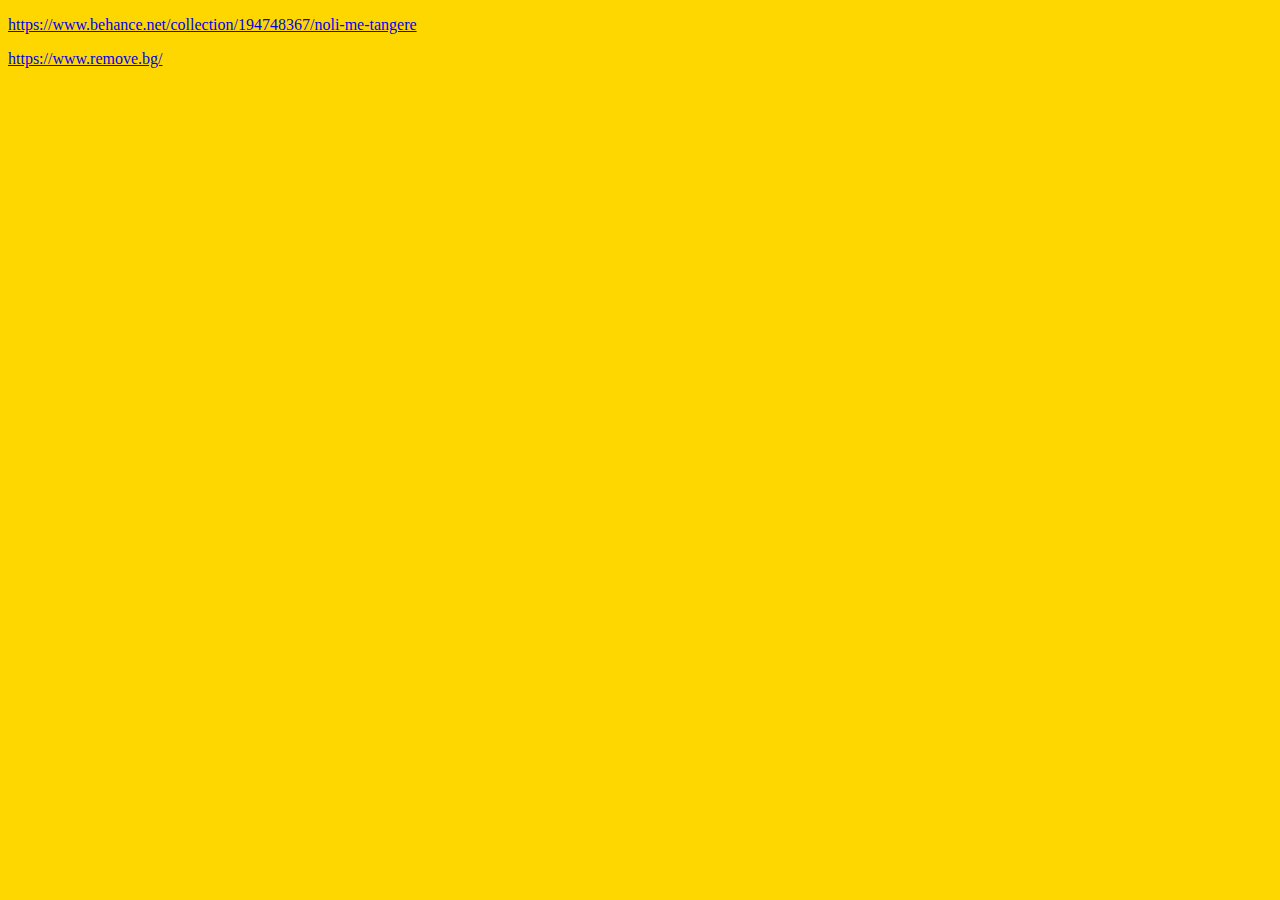
<file: reference tikwani.html>
<!DOCTYPE html>
<html>
<head>
<link rel="stylesheet" type="text/css" href="ICT9RUBY_Q1Project_Tikwani_Viren.css">
	<title>References </title>

</head>
<body>

<p><a href="https://www.behance.net/collection/194748367/noli-me-tangere"> https://www.behance.net/collection/194748367/noli-me-tangere </a> </p>
<p><a href="https://www.remove.bg/"> https://www.remove.bg/ </a> </p>






</body>
</html>
</file>
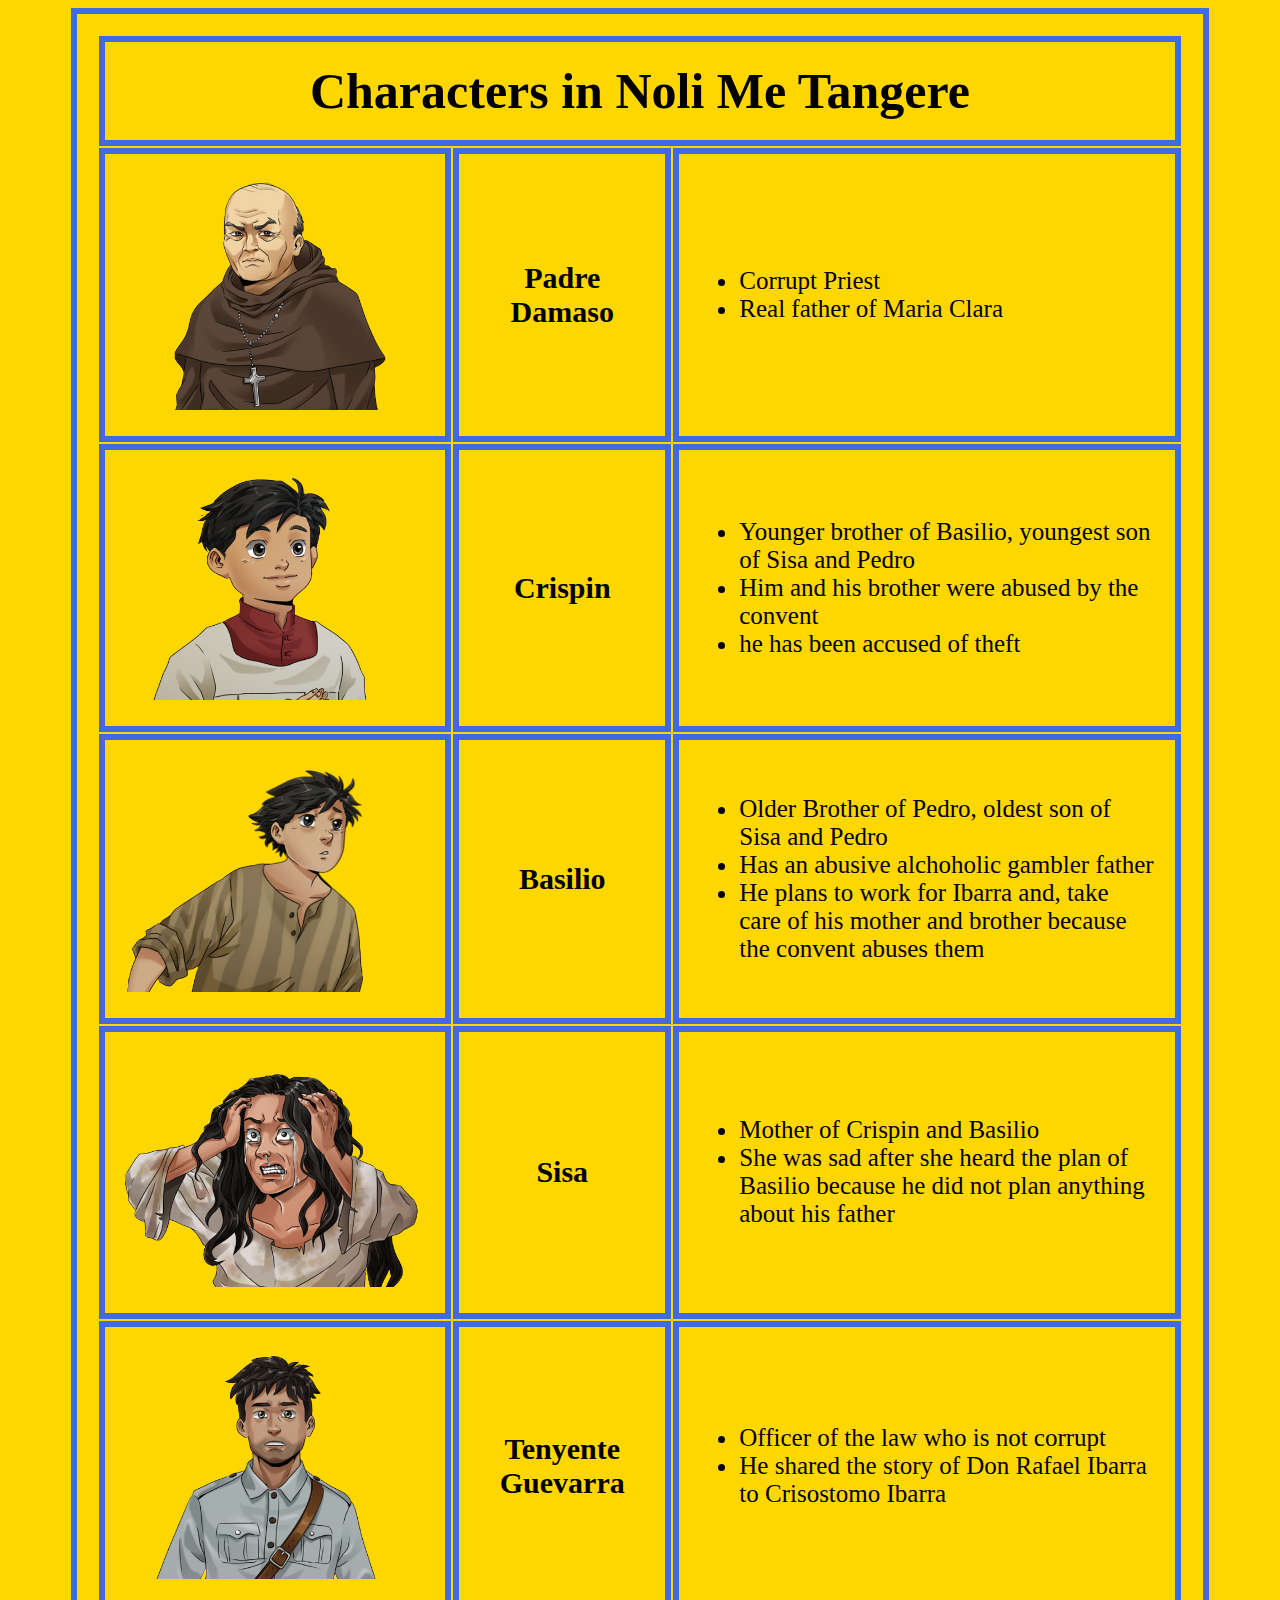
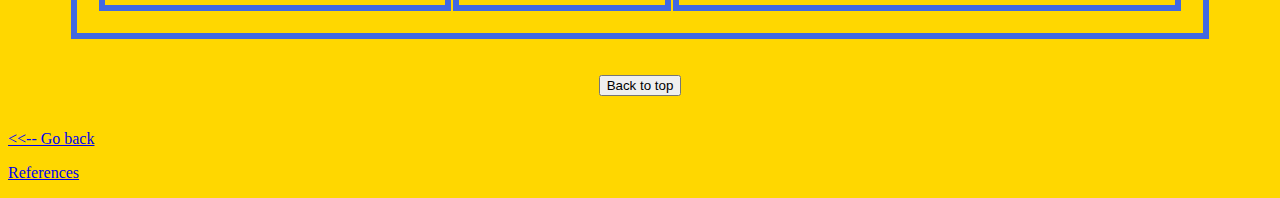
<file: STA ANA_ICT9Ruby_Q1Project_p2_Tikwani Viren.html>
<!DOCTYPE html> 
	<html>

	<head>
		<link rel="stylesheet" type="text/css" href="ICT9RUBY_Q1Project_Tikwani_Viren.css">
		<title>Characters in Noli Me Tangere</title>
	</head>

	<!-- Body starts here -->
	<Body>
	<!-- Table starts here -->

			<table>	
				<tr> <th class="main" colspan="5" id="top">Characters in Noli Me Tangere</th></tr>
				
			
				<tr>					
					<td><img src="damaso.png" alt="Idk why..." width="300"></td> <th>Padre Damaso</th><td><ul><li>Corrupt Priest</li><li>Real father of Maria Clara</li></ul></td>
				</tr>	
				<tr>					
					<td><img src="crispin.png" alt="Idk why..." width="300"></td> <th>Crispin</th>	<td><ul><li>Younger brother of Basilio, youngest son of Sisa and Pedro</li><li>Him and his brother were abused by the convent</li><li>he has been accused of theft</li></ul></td>
				</tr>	
				<tr>					
					<td><img src="basilio.png" alt="Idk why..." width="300"></td> <th>Basilio</th>	<td><ul><li>Older Brother of Pedro, oldest son of Sisa and Pedro</li><li>Has an abusive alchoholic gambler father</li><li>He plans to work for Ibarra and, take care of his mother and brother because the convent abuses them</li></ul></td>
				</tr>	
				<tr>					
					<td><img src="sisa.png" alt="Idk why..." width="300"></td> <th>Sisa</th>	<td><ul><li>Mother of Crispin and Basilio</li><li>She was sad after she heard the plan of Basilio because he did not plan anything about his father</li></ul></td>
				</tr>	
				<tr>					
					<td><img src="tenyente.png" alt="Idk why..." width="300"></td> <th>Tenyente Guevarra</th> <td><ul><li>Officer of the law who is not corrupt</li><li>He shared the story of Don Rafael Ibarra to Crisostomo Ibarra</li></ul></td>
				</tr>

			</table>

	<!-- Table ends here -->

<br><br>

		<form align="center" >
				 					<input type="Submit" value="Back to top" href="#top">


								</form>
								<br>
<p><a href="index.html"><<-- Go back</a></p>
<p><a href="STA ANA_ICT9Ruby_Q1Project_REF_Tikwani Viren.html">References</a></p>	

	</Body>
</html>
</file>
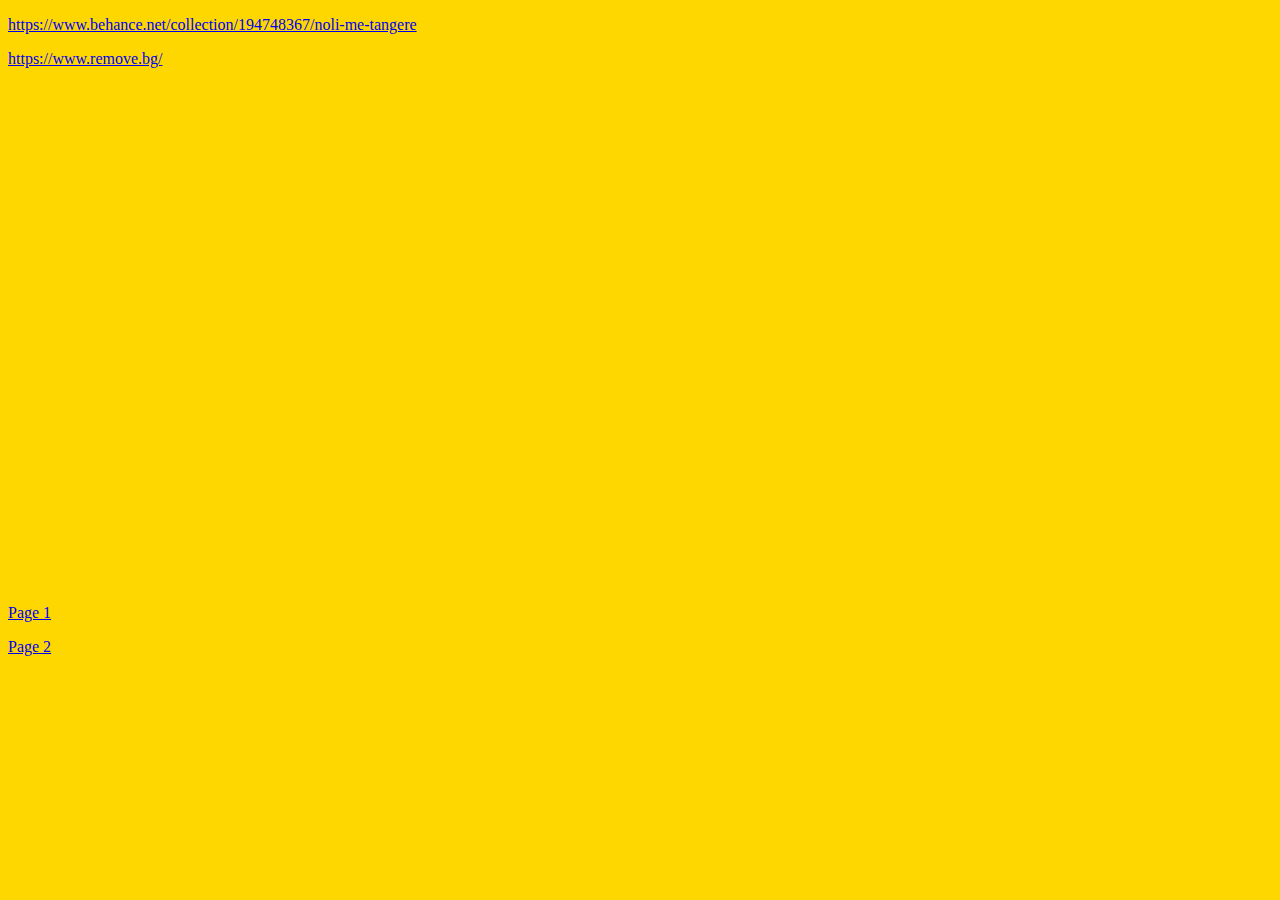
<file: STA ANA_ICT9Ruby_Q1Project_REF_Tikwani Viren.html>
<!DOCTYPE html>
<html>
<head>
<link rel="stylesheet" type="text/css" href="ICT9RUBY_Q1Project_Tikwani_Viren.css">
	<title>References </title>

</head>
<body>

<p><a href="https://www.behance.net/collection/194748367/noli-me-tangere"> https://www.behance.net/collection/194748367/noli-me-tangere </a> </p>
<p><a href="https://www.remove.bg/"> https://www.remove.bg/ </a> </p>


<br><br><br><br><br><br><br><br><br><br><br><br><br><br><br><br><br><br><br><br><br><br><br><br><br><br><br><br>
<p><a href="STA ANA_ICT9Ruby_Q1Project_p1_Tikwani Viren.html">Page 1</a></p>
<p><a href="STA ANA_ICT9Ruby_Q1Project_p2_Tikwani Viren.html">Page 2</a></p>


</body>
</html>
</file>
<file: ICT9RUBY_Q1Project_Tikwani_Viren.css>
body {
	background-color: gold;
}



table, th {
	margin-left: auto;
	margin-right: auto;
	border: 6px solid royalblue;
	padding: 20px;
	text-align: center;
}

ul { text-align: left;
}


 
td {	margin-left: auto;
	margin-right: auto;
	border: 6px solid royalblue;
	padding: 20px;}

th.main {
	font-size: 50px;
	text-align: center;
}

th { font-size:30px; }



table {
	width: 90%;
	height: 90%;
	align: center;
}

td {font-size: 25px;
	
}
</file>
